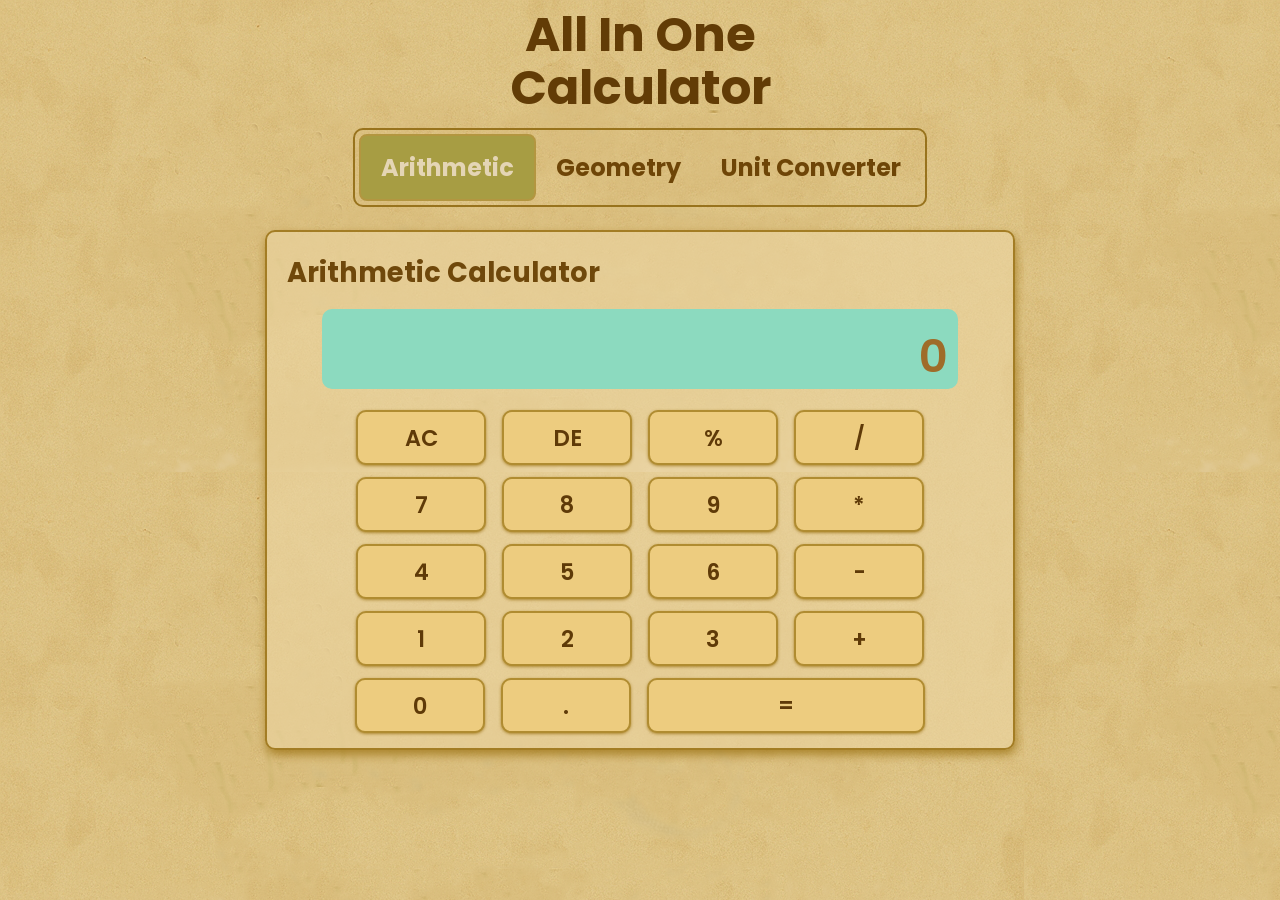
<file: index.html>
<!DOCTYPE html>
<html lang="en">
  <head>
    <meta charset="UTF-8" />
    <meta name="viewport" content="width=device-width, initial-scale=1.0" />
    <title>All In One Calculator</title>
    <link rel="icon" type="image/png" href="/images/favicon.png" />
    <link rel="stylesheet" href="style.css" />
  </head>
  <body>
    <header>
      <h1>
        All In One <br />
        Calculator
      </h1>
      <div class="nav">
        <a class="navLink active arithmeticLink">Arithmetic</a>
        <a class="navLink geometryLink">Geometry</a>
        <a class="navLink unitLink">Unit Converter</a>
      </div>
    </header>
    <div class="container">
      <!-- Arithmetic Calculator -->
      <div class="arithmeticCal">
        <h3>Arithmetic Calculator</h3>
        <form>
          <div class="display">
            <input type="text" name="display" placeholder="0" disabled />
          </div>
          <div>
            <input type="button" value="AC" onclick="display.value = '' " />
            <input
              type="button"
              value="DE"
              onclick="display.value = display.value.toString().slice(0,-1) "
            />
            <input type="button" value="%" onclick="display.value += '%' " />
            <input type="button" value="/" onclick="display.value += '/' " />
          </div>
          <div>
            <input type="button" value="7" onclick="display.value += '7' " />
            <input type="button" value="8" onclick="display.value += '8' " />
            <input type="button" value="9" onclick="display.value += '9' " />
            <input type="button" value="*" onclick="display.value += '*' " />
          </div>
          <div>
            <input type="button" value="4" onclick="display.value += '4' " />
            <input type="button" value="5" onclick="display.value += '5' " />
            <input type="button" value="6" onclick="display.value += '6' " />
            <input type="button" value="-" onclick="display.value += '-' " />
          </div>
          <div>
            <input type="button" value="1" onclick="display.value += '1' " />
            <input type="button" value="2" onclick="display.value += '2' " />
            <input type="button" value="3" onclick="display.value += '3' " />
            <input type="button" value="+" onclick="display.value += '+' " />
          </div>
          <div>
            <input type="button" value="0" onclick="display.value += '0' " />
            <input type="button" value="." onclick="display.value += '.' " />
            <input
              type="button"
              value="="
              class="equal"
              onclick="display.value = eval(display.value)"
            />
          </div>
        </form>
      </div>

      <!-- Geometry Calculator -->
      <div class="geometryCal">
        <h3>Geometry Calculator</h3>
        <div class="geometry">
          <div class="left">
            <div class="d2">
              <span class="d">2D</span>
              <a class="geoLink active2 circleLink"
                ><img
                  class="img1"
                  src="images/circle.png"
                  style="width: 60px"
                  alt=""
                />
                <span style="margin-top: -3px">Circle</span>
              </a>
              <a class="geoLink squareLink"
                ><img
                  class="img2"
                  src="images/square.png"
                  style="width: 60px"
                  alt=""
                />
                <span style="margin-top: -3px">Square</span></a
              >
              <a class="geoLink rectangleLink"
                ><img
                  class="img3"
                  src="images/rectagle.png"
                  style="width: 70px; height: 55px"
                  alt=""
                />
                <span style="margin-top: -3px">Rectangle</span></a
              >
            </div>
            <div class="d3">
              <span class="d">3D</span>
              <a class="geoLink cubeLink"
                ><img
                  class="img4"
                  src="images/cube.png"
                  style="width: 60px"
                  alt=""
                />
                <span style="margin-top: -2px">Cube</span></a
              >
              <a class="geoLink sphereLink"
                ><img
                  class="img5"
                  src="images/sphere.png"
                  style="width: 60px"
                  alt=""
                />
                <span style="margin-top: -3px">Sphere</span></a
              >
              <a class="geoLink cylinderLink"
                ><img
                  class="img6"
                  src="images/cylinder.png"
                  style="width: 60px; height: 60px"
                  alt=""
                />
                <span style="margin-top: -3px">Cylinder</span></a
              >
            </div>
          </div>

          <!-- ================== Circle Calculator ================== -->
          <div class="right circleCalculator" id="circleCalculator">
            <h4>Circle Calculator</h4>
            <p>Measurement Type</p>
            <select id="calculationType">
              <option value="A">Area</option>
              <option value="P">Perimeter</option>
            </select>
            <div class="fd">
              <div class="formula">
                <span>Formula:</span>
                <p id="formulaDisplay">A = 2&pi;r&sup2;</p>
              </div>
            </div>
            <div class="circle">
              <div class="circleValues">
                <div class="radius">
                  <p>Radius (r)</p>
                  <div
                    style="
                      display: flex;
                      justify-content: center;
                      align-items: center;
                      margin-bottom: 1px;
                    "
                  >
                    <input type="number" id="circleRadius" placeholder="0" />
                    <select id="unitSelect">
                      <option value="mm">mm</option>
                      <option value="cm">cm</option>
                      <option value="m">m</option>
                    </select>
                  </div>
                </div>
                <div class="pi">
                  <p>Pi (&pi;)</p>
                  <input id="circlePi" placeholder="3.14159" disabled />
                </div>
              </div>
              <button
                class="cal"
                id="calculateCircle"
                onclick="circleCalculate()"
              >
                Calculate
              </button>
              <div id="circleResult">
                <span>Result</span>
                <p class="outputCircle"></p>
              </div>
            </div>
          </div>

          <!-- ================== Square Calculator ================== -->
          <div class="right squareCalculator">
            <h4>Square Calculator</h4>
            <p>Measurement Type</p>
            <select id="calculationTypeSquare">
              <option value="A">Area</option>
              <option value="P">Perimeter</option>
            </select>
            <div class="fd">
              <div class="formula">
                <span>Formula:</span>
                <p id="formulaDisplaySquare">A = a&sup2;</p>
              </div>
            </div>
            <div class="square">
              <div class="squareValues">
                <div class="side">
                  <p>Side (a)</p>
                  <div
                    style="
                      display: flex;
                      justify-content: center;
                      align-items: center;
                      margin-bottom: 1px;
                      margin-right: 10px;
                    "
                  >
                    <input type="number" id="squareSide" placeholder="0" />
                    <select id="unitSelectSquare">
                      <option value="mm">mm</option>
                      <option value="cm">cm</option>
                      <option value="m">m</option>
                      <option value="inch">inch</option>
                      <option value="foot">foot</option>
                    </select>
                  </div>
                </div>
              </div>
              <button
                class="cal"
                id="calculateSquare"
                onclick="calculateSquare()"
              >
                Calculate
              </button>
              <div id="circleResult">
                <span>Result</span>
                <p class="outputSquare"></p>
              </div>
            </div>
          </div>

          <!-- ================== Rectangle Calculator ================== -->
          <div class="right rectangleCalculator">
            <h4>Rectangle Calculator</h4>
            <p>Measurement Type</p>
            <select id="calculationTypeRect">
              <option value="A">Area</option>
              <option value="P">Perimeter</option>
            </select>
            <div class="fd">
              <div class="formula">
                <span>Formula:</span>
                <p id="formulaDisplayRect">A = l x b</p>
              </div>
            </div>
            <div class="rectangle">
              <div class="rectangleValues">
                <div class="length">
                  <p>Length (l)</p>
                  <input type="number" id="rectangleLength" placeholder="0" />
                </div>
                <div class="breadth">
                  <p>Breadth (b)</p>
                  <input type="number" id="rectangleBreadth" placeholder="0" />
                </div>
              </div>
              <button
                class="cal"
                id="calculateRectangle"
                onclick="calculateRectangle()"
              >
                Calculate
              </button>
              <div id="circleResult">
                <span>Result</span>
                <p class="outputRectangle"></p>
              </div>
            </div>
          </div>

          <!-- ================== Cube Calculator ================== -->
          <div class="right cubeCalculator">
            <h4>Cube Calculator</h4>
            <p>Measurement Type</p>
            <select id="calculationTypeCube">
              <option value="LSA">Lateral Surface Area (LSA)</option>
              <option value="TSA">Total Surface Area (TSA)</option>
              <option value="V">Volume (V)</option>
            </select>
            <div class="fd">
              <div class="formula">
                <span>Formula:</span>
                <p id="formulaDisplayCube">LSA = 4 x a&sup2;</p>
              </div>
            </div>
            <div class="cube">
              <div class="cubeValues">
                <div class="side">
                  <p>Side (a)</p>
                  <div
                    style="
                      display: flex;
                      justify-content: center;
                      align-items: center;
                      margin-bottom: 1px;
                      margin-right: 10px;
                    "
                  >
                    <input type="number" id="cubeSide" placeholder="0" />
                    <select id="unitSelectCube">
                      <option value="mm">mm</option>
                      <option value="cm">cm</option>
                      <option value="m">m</option>
                      <option value="inch">inch</option>
                      <option value="foot">foot</option>
                    </select>
                  </div>
                </div>
              </div>
              <button class="cal" id="calculateCube" onclick="calculateCube()">
                Calculate
              </button>
              <div id="circleResult">
                <span>Result</span>
                <p class="outputCube"></p>
              </div>
            </div>
          </div>

          <!-- ================== Sphere Calculator ================== -->
          <div class="right sphereCalculator">
            <h4>Sphere Calculator</h4>
            <p>Measurement Type</p>
            <select id="calculationTypeSphere">
              <option value="SA">Surface Area (SA)</option>
              <option value="V">Volume (V)</option>
            </select>
            <div class="fd">
              <div class="formula">
                <span>Formula:</span>
                <p id="formulaDisplaySphere">SA = 4 x &pi; x r&sup2;</p>
              </div>
            </div>
            <div class="sphere">
              <div class="sphereValues">
                <div class="radius">
                  <p>Radius (r)</p>
                  <div
                    style="
                      display: flex;
                      justify-content: center;
                      align-items: center;
                      margin-bottom: 1px;
                    "
                  >
                    <input type="number" id="sphereRadius" placeholder="0" />
                    <select id="unitSelectSphere">
                      <option value="mm">mm</option>
                      <option value="cm">cm</option>
                      <option value="m">m</option>
                    </select>
                  </div>
                </div>
                <div class="pi">
                  <p>Pi (&pi;)</p>
                  <input id="spherePi" placeholder="3.14159" disabled />
                </div>
              </div>
              <button
                class="cal"
                id="calculateSphere"
                onclick="calculateSphere()"
              >
                Calculate
              </button>
              <div id="circleResult">
                <span>Result</span>
                <p class="outputSphere"></p>
              </div>
            </div>
          </div>

          <!-- ================== Cylinder Calculator ================== -->
          <div class="right cylinderCalculator">
            <h4>Cylinder Calculator</h4>
            <p>Measurement Type</p>
            <select id="calculationTypeCyl">
              <option value="LSA">Lateral Surface Area (LSA)</option>
              <option value="TSA">Total Surface Area (TSA)</option>
              <option value="V">Volume (V)</option>
            </select>
            <div class="fd">
              <div class="formula">
                <span>Formula:</span>
                <p id="formulaDisplayCyl">TSA = 2&pi;rh + 2&pi;r&sup2;</p>
              </div>
            </div>

            <div class="cylinder">
              <div class="cylinderValues">
                <div class="radius">
                  <p>Radius (r)</p>
                  <input type="number" id="cylinderRadius" placeholder="0" />
                </div>
                <div class="height">
                  <p>Height (h)</p>
                  <input type="number" id="cylinderHeight" placeholder="0" />
                </div>
              </div>
              <button
                class="cal"
                id="calculateCylinder"
                onclick="calculateCylinder()"
              >
                Calculate
              </button>
              <div id="circleResult">
                <span>Result</span>
                <p class="outputCylinder"></p>
              </div>
            </div>
          </div>
        </div>
      </div>

      <div class="unitConverter">
        <h3>Unit Converter</h3>
        <div class="unitConverterCal">
          <div class="left">
            <div class="l1">
              <a class="unitLink active1 lengthLink"
                ><img
                  class="img7"
                  src="images/length.png"
                  style="width: 90px"
                  alt=""
                /><span>Length</span></a
              >
              <a class="unitLink weightLink"
                ><img
                  class="img8"
                  src="images/weight.png"
                  style="width: 90px"
                  alt=""
                /><span>Weight</span></a
              >
              <a class="unitLink timeLink"
                ><img
                  class="img9"
                  src="images/time.png"
                  style="width: 60px"
                  alt=""
                /><span>Time</span></a
              >
            </div>

            <div class="l2">
              <a class="unitLink temperatureLink"
                ><img
                  class="img10"
                  src="images/temp.png"
                  style="width: 60px"
                  alt=""
                /><span>Temperature</span></a
              >
              <a class="unitLink volumeLink"
                ><img
                  class="img11"
                  src="images/volume.png"
                  style="width: 60px"
                  alt=""
                /><span>Volume</span></a
              >
              <a class="unitLink currencyLink"
                ><img
                  class="img12"
                  src="images/currency.png"
                  style="width: 40px"
                  alt=""
                /><span>Currency</span></a
              >
            </div>
          </div>

          <div class="right length" id="Length">
            <h4>Length Converter</h4>
            <p>Value to Convert</p>
            <input type="number" id="inputValue" placeholder="0" />
            <div class="units">
              <div class="fromTo">
                <p>From</p>
                <select id="from">
                  <option value="m">Meter</option>
                  <option value="km">Kilometer</option>
                  <option value="cm">Centimeter</option>
                  <option value="mm">Millimeter</option>
                </select>
                <p>To</p>
                <select id="to">
                  <option value="km">Kilometer</option>
                  <option value="cm">Centimeter</option>
                  <option value="mm">Millimeter</option>
                  <option value="m">Meter</option>
                </select>
              </div>
              <button id="convert" onclick="convertLength()">Convert</button>
            </div>

            <div id="result">
              <span>Result</span>
              <p class="outputValue outputLength"></p>
            </div>
          </div>

          <div class="right weight">
            <h4>Weight Converter</h4>
            <p>Value to Convert</p>
            <input type="number" id="inputWeight" placeholder="0" />
            <div class="units">
              <div class="fromTo">
                <p>From</p>
                <select id="fromWeight">
                  <option value="g">Gram</option>
                  <option value="kg">Kilogram</option>
                  <option value="mg">Milligram</option>
                </select>
                <p>To</p>
                <select id="toWeight">
                  <option value="kg">Kilogram</option>
                  <option value="mg">Milligram</option>
                  <option value="g">Gram</option>
                </select>
              </div>
              <button id="convert" onclick="convertWeight()">Convert</button>
            </div>

            <div id="result">
              <span>Result</span>
              <p class="outputValue outputWeight"></p>
            </div>
          </div>

          <div class="right time">
            <h4>Time Converter</h4>
            <p>Value to Convert</p>
            <input type="number" id="inputTime" placeholder="0" />
            <div class="units">
              <div class="fromTo">
                <p>From</p>
                <select id="fromTime">
                  <option value="sec">Second</option>
                  <option value="min">Minute</option>
                  <option value="hr">Hour</option>
                </select>
                <p>To</p>
                <select id="toTime">
                  <option value="min">Minute</option>
                  <option value="hr">Hour</option>
                  <option value="sec">Second</option>
                </select>
              </div>
              <button id="convert" onclick="convertTime()">Convert</button>
            </div>

            <div id="result">
              <span>Result</span>
              <p class="outputValue outputTime"></p>
            </div>
          </div>

          <div class="right temperature">
            <h4>Temperature Converter</h4>
            <p>Value to Convert</p>
            <input type="number" id="inputTemp" placeholder="0" />
            <div class="units">
              <div class="fromTo">
                <p>From</p>
                <select id="fromTemp">
                  <option value="C">Celsius</option>
                  <option value="F">Fahrenheit</option>
                  <option value="K">Kelvin</option>
                </select>
                <p>To</p>
                <select id="toTemp">
                  <option value="F">Fahrenheit</option>
                  <option value="K">Kelvin</option>
                  <option value="C">Celsius</option>
                </select>
              </div>
              <button id="convert" onclick="convertTemperature()">
                Convert
              </button>
            </div>

            <div id="result">
              <span>Result</span>
              <p class="outputValue outputTemperature"></p>
            </div>
          </div>

          <div class="right volume">
            <h4>Volume Converter</h4>
            <p>Value to Convert</p>
            <input type="number" id="inputVolume" placeholder="0" />
            <div class="units">
              <div class="fromTo">
                <p>From</p>
                <select id="fromVolume">
                  <option value="liter">Liter</option>
                  <option value="milliliter">Milliliter</option>
                </select>
                <p>To</p>
                <select id="toVolume">
                  <option value="milliliter">Milliliter</option>
                  <option value="liter">Liter</option>
                </select>
              </div>
              <button id="convert" onclick="convertVolume()">Convert</button>
            </div>

            <div id="result">
              <span>Result</span>
              <p class="outputValue outputVolume"></p>
            </div>
          </div>

          <div class="right currency">
            <h4>Currency Converter</h4>
            <p>Value to Convert</p>
            <input type="number" id="inputCurrency" placeholder="0" />
            <div class="units">
              <div class="fromTo">
                <p>From</p>
                <select id="fromCu">
                  <option value="usd">USD</option>
                  <option value="eur">EUR</option>
                  <option value="gbp">GBP</option>
                  <option value="inr">INR</option>
                </select>
                <p>To</p>
                <select id="toCu">
                  <option value="eur">EUR</option>
                  <option value="gbp">GBP</option>
                  <option value="inr">INR</option>
                  <option value="usd">USD</option>
                </select>
              </div>
              <button id="convert" onclick="convertCurrency()">Convert</button>
            </div>

            <div id="result">
              <span>Result</span>
              <p class="outputValue outputCurrency"></p>
            </div>
          </div>
        </div>
      </div>
    </div>

    <script src="main.js"></script>
  </body>
</html>
</file>
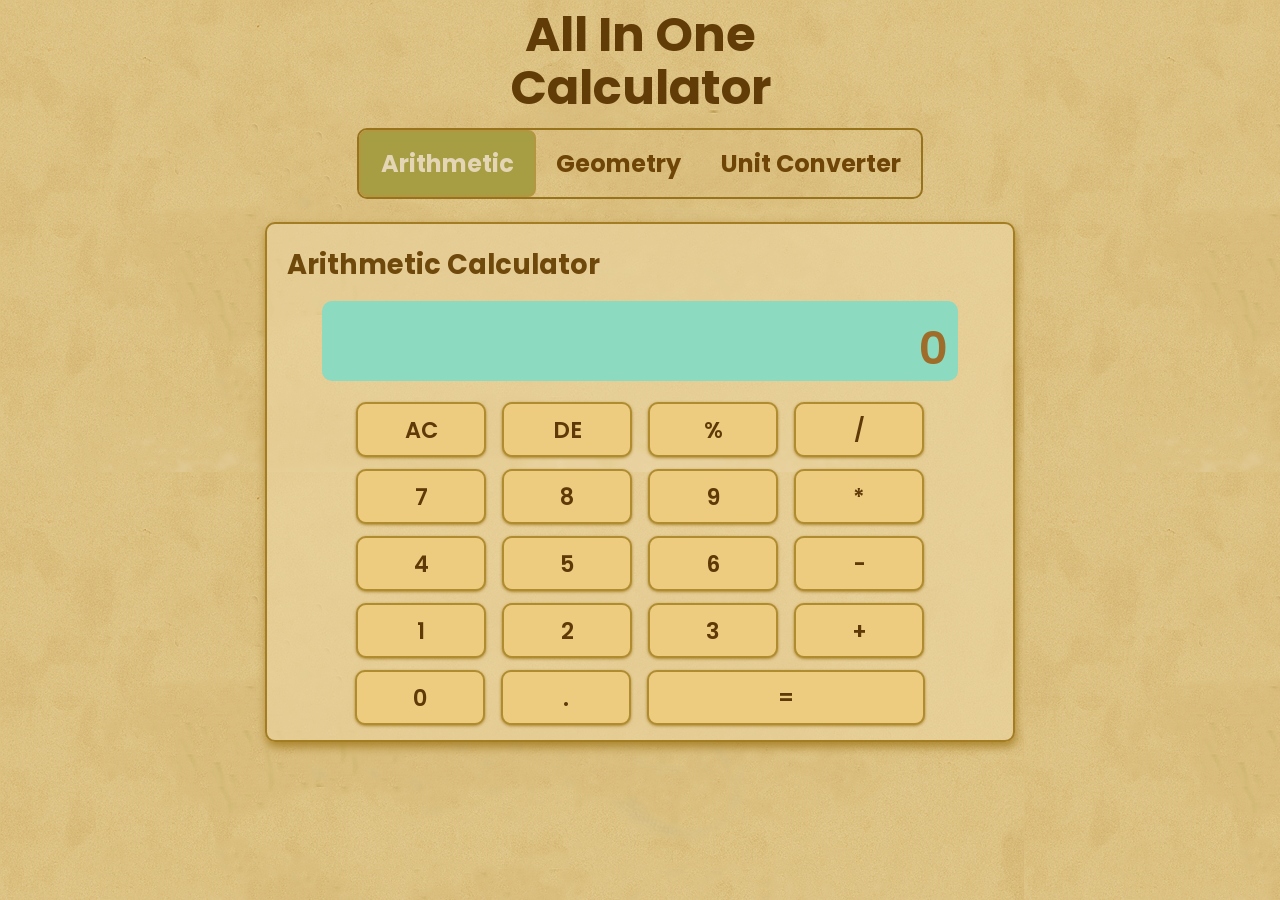
<file: html/index.html>
<!DOCTYPE html>
<html lang="en">
  <head>
    <meta charset="UTF-8" />
    <meta name="viewport" content="width=device-width, initial-scale=1.0" />
    <title>All In One Calculator</title>
    <link rel="stylesheet" href="../css/style.css" />
  </head>
  <body>
    <header>
      <h1>
        All In One <br />
        Calculator
      </h1>
      <div class="nav">
        <a class="navLink active arithmeticLink">Arithmetic</a>
        <a class="navLink geometryLink">Geometry</a>
        <a class="navLink unitLink">Unit Converter</a>
      </div>
    </header>
    <div class="container">
      <!-- Arithmetic Calculator -->
      <div class="arithmeticCal">
        <h3>Arithmetic Calculator</h3>
        <form>
          <div class="display">
            <input type="text" name="display" placeholder="0" disabled />
          </div>
          <div>
            <input type="button" value="AC" onclick="display.value = '' " />
            <input
              type="button"
              value="DE"
              onclick="display.value = display.value.toString().slice(0,-1) "
            />
            <input type="button" value="%" onclick="display.value += '%' " />
            <input type="button" value="/" onclick="display.value += '/' " />
          </div>
          <div>
            <input type="button" value="7" onclick="display.value += '7' " />
            <input type="button" value="8" onclick="display.value += '8' " />
            <input type="button" value="9" onclick="display.value += '9' " />
            <input type="button" value="*" onclick="display.value += '*' " />
          </div>
          <div>
            <input type="button" value="4" onclick="display.value += '4' " />
            <input type="button" value="5" onclick="display.value += '5' " />
            <input type="button" value="6" onclick="display.value += '6' " />
            <input type="button" value="-" onclick="display.value += '-' " />
          </div>
          <div>
            <input type="button" value="1" onclick="display.value += '1' " />
            <input type="button" value="2" onclick="display.value += '2' " />
            <input type="button" value="3" onclick="display.value += '3' " />
            <input type="button" value="+" onclick="display.value += '+' " />
          </div>
          <div>
            <input type="button" value="0" onclick="display.value += '0' " />
            <input type="button" value="." onclick="display.value += '.' " />
            <input
              type="button"
              value="="
              class="equal"
              onclick="display.value = eval(display.value)"
            />
          </div>
        </form>
      </div>

      <!-- Geometry Calculator -->
      <div class="geometryCal">
        <h3>Geometry Calculator</h3>
        <div class="geometry">
          <div class="left">
            <div class="d2">
              <span class="d">2D</span>
              <a class="geoLink active2 circleLink"
                ><img
                  class="img1"
                  src="../assets/images/circle.png"
                  style="width: 60px"
                  alt=""
                />
                <span style="margin-top: -3px">Circle</span>
              </a>
              <a class="geoLink squareLink"
                ><img
                  class="img2"
                  src="../assets/images/square.png"
                  style="width: 60px"
                  alt=""
                />
                <span style="margin-top: -3px">Square</span></a
              >
              <a class="geoLink rectangleLink"
                ><img
                  class="img3"
                  src="../assets/images/rectagle.png"
                  style="width: 70px; height: 55px"
                  alt=""
                />
                <span style="margin-top: -3px">Rectangle</span></a
              >
            </div>
            <div class="d3">
              <span class="d">3D</span>
              <a class="geoLink cubeLink"
                ><img
                  class="img4"
                  src="../assets/images/cube.png"
                  style="width: 60px"
                  alt=""
                />
                <span style="margin-top: -2px">Cube</span></a
              >
              <a class="geoLink sphereLink"
                ><img
                  class="img5"
                  src="../assets/images/sphere.png"
                  style="width: 60px"
                  alt=""
                />
                <span style="margin-top: -3px">Sphere</span></a
              >
              <a class="geoLink cylinderLink"
                ><img
                  class="img6"
                  src="../assets/images/cylinder.png"
                  style="width: 60px; height: 60px"
                  alt=""
                />
                <span style="margin-top: -3px">Cylinder</span></a
              >
            </div>
          </div>

          <!-- ================== Circle Calculator ================== -->
          <div class="right circleCalculator" id="circleCalculator">
            <h4>Circle Calculator</h4>
            <p>Measurement Type</p>
            <select id="calculationType">
              <option value="A">Area</option>
              <option value="P">Perimeter</option>
            </select>
            <div class="fd">
              <div class="formula">
                <span>Formula:</span>
                <p id="formulaDisplay">A = 2&pi;r&sup2;</p>
              </div>
            </div>
            <div class="circle">
              <div class="circleValues">
                <div class="radius">
                  <p>Radius (r)</p>
                  <div
                    style="
                      display: flex;
                      justify-content: center;
                      align-items: center;
                      margin-bottom: 1px;
                    "
                  >
                    <input type="number" id="circleRadius" placeholder="0" />
                    <select id="unitSelect">
                      <option value="mm">mm</option>
                      <option value="cm">cm</option>
                      <option value="m">m</option>
                    </select>
                  </div>
                </div>
                <div class="pi">
                  <p>Pi (&pi;)</p>
                  <input id="circlePi" placeholder="3.14159" disabled />
                </div>
              </div>
              <button
                class="cal"
                id="calculateCircle"
                onclick="circleCalculate()"
              >
                Calculate
              </button>
              <div id="circleResult">
                <span>Result</span>
                <p class="outputCircle"></p>
              </div>
            </div>
          </div>

          <!-- ================== Square Calculator ================== -->
          <div class="right squareCalculator">
            <h4>Square Calculator</h4>
            <p>Measurement Type</p>
            <select id="calculationTypeSquare">
              <option value="A">Area</option>
              <option value="P">Perimeter</option>
            </select>
            <div class="fd">
              <div class="formula">
                <span>Formula:</span>
                <p id="formulaDisplaySquare">A = a&sup2;</p>
              </div>
            </div>
            <div class="square">
              <div class="squareValues">
                <div class="side">
                  <p>Side (a)</p>
                  <div
                    style="
                      display: flex;
                      justify-content: center;
                      align-items: center;
                      margin-bottom: 1px;
                      margin-right: 10px;
                    "
                  >
                    <input type="number" id="squareSide" placeholder="0" />
                    <select id="unitSelectSquare">
                      <option value="mm">mm</option>
                      <option value="cm">cm</option>
                      <option value="m">m</option>
                      <option value="inch">inch</option>
                      <option value="foot">foot</option>
                    </select>
                  </div>
                </div>
              </div>
              <button
                class="cal"
                id="calculateSquare"
                onclick="calculateSquare()"
              >
                Calculate
              </button>
              <div id="circleResult">
                <span>Result</span>
                <p class="outputSquare"></p>
              </div>
            </div>
          </div>

          <!-- ================== Rectangle Calculator ================== -->
          <div class="right rectangleCalculator">
            <h4>Rectangle Calculator</h4>
            <p>Measurement Type</p>
            <select id="calculationTypeRect">
              <option value="A">Area</option>
              <option value="P">Perimeter</option>
            </select>
            <div class="fd">
              <div class="formula">
                <span>Formula:</span>
                <p id="formulaDisplayRect">A = l x b</p>
              </div>
            </div>
            <div class="rectangle">
              <div class="rectangleValues">
                <div class="length">
                  <p>Length (l)</p>
                  <input type="number" id="rectangleLength" placeholder="0" />
                </div>
                <div class="breadth">
                  <p>Breadth (b)</p>
                  <input type="number" id="rectangleBreadth" placeholder="0" />
                </div>
              </div>
              <button
                class="cal"
                id="calculateRectangle"
                onclick="calculateRectangle()"
              >
                Calculate
              </button>
              <div id="circleResult">
                <span>Result</span>
                <p class="outputRectangle"></p>
              </div>
            </div>
          </div>

          <!-- ================== Cube Calculator ================== -->
          <div class="right cubeCalculator">
            <h4>Cube Calculator</h4>
            <p>Measurement Type</p>
            <select id="calculationTypeCube">
              <option value="LSA">Lateral Surface Area (LSA)</option>
              <option value="TSA">Total Surface Area (TSA)</option>
              <option value="V">Volume (V)</option>
            </select>
            <div class="fd">
              <div class="formula">
                <span>Formula:</span>
                <p id="formulaDisplayCube">LSA = 4 x a&sup2;</p>
              </div>
            </div>
            <div class="cube">
              <div class="cubeValues">
                <div class="side">
                  <p>Side (a)</p>
                  <div
                    style="
                      display: flex;
                      justify-content: center;
                      align-items: center;
                      margin-bottom: 1px;
                      margin-right: 10px;
                    "
                  >
                    <input type="number" id="cubeSide" placeholder="0" />
                    <select id="unitSelectCube">
                      <option value="mm">mm</option>
                      <option value="cm">cm</option>
                      <option value="m">m</option>
                      <option value="inch">inch</option>
                      <option value="foot">foot</option>
                    </select>
                  </div>
                </div>
              </div>
              <button class="cal" id="calculateCube" onclick="calculateCube()">
                Calculate
              </button>
              <div id="circleResult">
                <span>Result</span>
                <p class="outputCube"></p>
              </div>
            </div>
          </div>

          <!-- ================== Sphere Calculator ================== -->
          <div class="right sphereCalculator">
            <h4>Sphere Calculator</h4>
            <p>Measurement Type</p>
            <select id="calculationTypeSphere">
              <option value="SA">Surface Area (SA)</option>
              <option value="V">Volume (V)</option>
            </select>
            <div class="fd">
              <div class="formula">
                <span>Formula:</span>
                <p id="formulaDisplaySphere">SA = 4 x &pi; x r&sup2;</p>
              </div>
            </div>
            <div class="sphere">
              <div class="sphereValues">
                <div class="radius">
                  <p>Radius (r)</p>
                  <div
                    style="
                      display: flex;
                      justify-content: center;
                      align-items: center;
                      margin-bottom: 1px;
                    "
                  >
                    <input type="number" id="sphereRadius" placeholder="0" />
                    <select id="unitSelectSphere">
                      <option value="mm">mm</option>
                      <option value="cm">cm</option>
                      <option value="m">m</option>
                    </select>
                  </div>
                </div>
                <div class="pi">
                  <p>Pi (&pi;)</p>
                  <input id="spherePi" placeholder="3.14159" disabled />
                </div>
              </div>
              <button
                class="cal"
                id="calculateSphere"
                onclick="calculateSphere()"
              >
                Calculate
              </button>
              <div id="circleResult">
                <span>Result</span>
                <p class="outputSphere"></p>
              </div>
            </div>
          </div>

          <!-- ================== Cylinder Calculator ================== -->
          <div class="right cylinderCalculator">
            <h4>Cylinder Calculator</h4>
            <p>Measurement Type</p>
            <select id="calculationTypeCyl">
              <option value="LSA">Lateral Surface Area (LSA)</option>
              <option value="TSA">Total Surface Area (TSA)</option>
              <option value="V">Volume (V)</option>
            </select>
            <div class="fd">
              <div class="formula">
                <span>Formula:</span>
                <p id="formulaDisplayCyl">TSA = 2&pi;rh + 2&pi;r&sup2;</p>
              </div>
            </div>

            <div class="cylinder">
              <div class="cylinderValues">
                <div class="radius">
                  <p>Radius (r)</p>
                  <input type="number" id="cylinderRadius" placeholder="0" />
                </div>
                <div class="height">
                  <p>Height (h)</p>
                  <input type="number" id="cylinderHeight" placeholder="0" />
                </div>
              </div>
              <button
                class="cal"
                id="calculateCylinder"
                onclick="calculateCylinder()"
              >
                Calculate
              </button>
              <div id="circleResult">
                <span>Result</span>
                <p class="outputCylinder"></p>
              </div>
            </div>
          </div>
        </div>
      </div>

      <div class="unitConverter">
        <h3>Unit Converter</h3>
        <div class="unitConverterCal">
          <div class="left">
            <div class="l1">
              <a class="unitLink active1 lengthLink"
                ><img
                  class="img7"
                  src="../assets/images/length.png"
                  style="width: 90px"
                  alt=""
                /><span>Length</span></a
              >
              <a class="unitLink weightLink"
                ><img
                  class="img8"
                  src="../assets/images/weight.png"
                  style="width: 90px"
                  alt=""
                /><span>Weight</span></a
              >
              <a class="unitLink timeLink"
                ><img
                  class="img9"
                  src="../assets/images/time.png"
                  style="width: 60px"
                  alt=""
                /><span>Time</span></a
              >
            </div>

            <div class="l2">
              <a class="unitLink temperatureLink"
                ><img
                  class="img10"
                  src="../assets/images/temp.png"
                  style="width: 60px"
                  alt=""
                /><span>Temperature</span></a
              >
              <a class="unitLink volumeLink"
                ><img
                  class="img11"
                  src="../assets/images/volume.png"
                  style="width: 60px"
                  alt=""
                /><span>Volume</span></a
              >
              <a class="unitLink currencyLink"
                ><img
                  class="img12"
                  src="../assets/images/currency.png"
                  style="width: 40px"
                  alt=""
                /><span>Currency</span></a
              >
            </div>
          </div>

          <div class="right length" id="Length">
            <h4>Length Converter</h4>
            <p>Value to Convert</p>
            <input type="number" id="inputValue" placeholder="0" />
            <div class="units">
              <div class="fromTo">
                <p>From</p>
                <select id="from">
                  <option value="m">Meter</option>
                  <option value="km">Kilometer</option>
                  <option value="cm">Centimeter</option>
                  <option value="mm">Millimeter</option>
                </select>
                <p>To</p>
                <select id="to">
                  <option value="km">Kilometer</option>
                  <option value="cm">Centimeter</option>
                  <option value="mm">Millimeter</option>
                  <option value="m">Meter</option>
                </select>
              </div>
              <button id="convert" onclick="convertLength()">Convert</button>
            </div>

            <div id="result">
              <span>Result</span>
              <p class="outputValue outputLength"></p>
            </div>
          </div>

          <div class="right weight">
            <h4>Weight Converter</h4>
            <p>Value to Convert</p>
            <input type="number" id="inputWeight" placeholder="0" />
            <div class="units">
              <div class="fromTo">
                <p>From</p>
                <select id="fromWeight">
                  <option value="g">Gram</option>
                  <option value="kg">Kilogram</option>
                  <option value="mg">Milligram</option>
                </select>
                <p>To</p>
                <select id="toWeight">
                  <option value="kg">Kilogram</option>
                  <option value="mg">Milligram</option>
                  <option value="g">Gram</option>
                </select>
              </div>
              <button id="convert" onclick="convertWeight()">Convert</button>
            </div>

            <div id="result">
              <span>Result</span>
              <p class="outputValue outputWeight"></p>
            </div>
          </div>

          <div class="right time">
            <h4>Time Converter</h4>
            <p>Value to Convert</p>
            <input type="number" id="inputTime" placeholder="0" />
            <div class="units">
              <div class="fromTo">
                <p>From</p>
                <select id="fromTime">
                  <option value="sec">Second</option>
                  <option value="min">Minute</option>
                  <option value="hr">Hour</option>
                </select>
                <p>To</p>
                <select id="toTime">
                  <option value="min">Minute</option>
                  <option value="hr">Hour</option>
                  <option value="sec">Second</option>
                </select>
              </div>
              <button id="convert" onclick="convertTime()">Convert</button>
            </div>

            <div id="result">
              <span>Result</span>
              <p class="outputValue outputTime"></p>
            </div>
          </div>

          <div class="right temperature">
            <h4>Temperature Converter</h4>
            <p>Value to Convert</p>
            <input type="number" id="inputTemp" placeholder="0" />
            <div class="units">
              <div class="fromTo">
                <p>From</p>
                <select id="fromTemp">
                  <option value="C">Celsius</option>
                  <option value="F">Fahrenheit</option>
                  <option value="K">Kelvin</option>
                </select>
                <p>To</p>
                <select id="toTemp">
                  <option value="F">Fahrenheit</option>
                  <option value="K">Kelvin</option>
                  <option value="C">Celsius</option>
                </select>
              </div>
              <button id="convert" onclick="convertTemperature()">
                Convert
              </button>
            </div>

            <div id="result">
              <span>Result</span>
              <p class="outputValue outputTemperature"></p>
            </div>
          </div>

          <div class="right volume">
            <h4>Volume Converter</h4>
            <p>Value to Convert</p>
            <input type="number" id="inputVolume" placeholder="0" />
            <div class="units">
              <div class="fromTo">
                <p>From</p>
                <select id="fromVolume">
                  <option value="liter">Liter</option>
                  <option value="milliliter">Milliliter</option>
                </select>
                <p>To</p>
                <select id="toVolume">
                  <option value="milliliter">Milliliter</option>
                  <option value="liter">Liter</option>
                </select>
              </div>
              <button id="convert" onclick="convertVolume()">Convert</button>
            </div>

            <div id="result">
              <span>Result</span>
              <p class="outputValue outputVolume"></p>
            </div>
          </div>

          <div class="right currency">
            <h4>Currency Converter</h4>
            <p>Value to Convert</p>
            <input type="number" id="inputCurrency" placeholder="0" />
            <div class="units">
              <div class="fromTo">
                <p>From</p>
                <select id="fromCu">
                  <option value="usd">USD</option>
                  <option value="eur">EUR</option>
                  <option value="gbp">GBP</option>
                  <option value="inr">INR</option>
                </select>
                <p>To</p>
                <select id="toCu">
                  <option value="eur">EUR</option>
                  <option value="gbp">GBP</option>
                  <option value="inr">INR</option>
                  <option value="usd">USD</option>
                </select>
              </div>
              <button id="convert" onclick="convertCurrency()">Convert</button>
            </div>

            <div id="result">
              <span>Result</span>
              <p class="outputValue outputCurrency"></p>
            </div>
          </div>
        </div>
      </div>
    </div>

    <script src="../javascript/main.js"></script>
  </body>
</html>
</file>
<file: style.css>
@import url('https://fonts.googleapis.com/css2?family=Poppins:ital,wght@0,100;0,200;0,300;0,400;0,500;0,600;0,700;0,800;0,900;1,100;1,200;1,300;1,400;1,500;1,600;1,700;1,800;1,900&display=swap');
*{
    margin: 0;
    padding: 0;
    box-sizing: border-box;
    font-family: "Poppins", sans-serif;
}
body{
    width: 100vw;
    height: 100vh;
    background: url('/images/background.png');
}
header{
    display: flex;
    justify-content: center;
    align-items: center;
    flex-direction: column;
    padding: 23px 0;
}
.container{
    display: flex;
    justify-content: center;
    align-items: center;
    flex-direction: column;
}
h1{
    font-size: 3rem;
    color: #623c06;
    text-align: center;
    margin-top: -15px;
    line-height: 53px;
}
.nav{
    display: flex;
    justify-content: center;
    align-items: center;
    margin-top: 14px;
    border: 2.5px solid #98731d;
    border-radius: 10px;
    background-color: transparent;
    padding: 4px;
}

.nav a{
    font-size: 1.5rem;
    font-weight: 700;
    color: rgba(110, 69, 7);
    cursor: pointer;
    padding: 14px 20px;
    border-radius: 8px;
    
}

.nav a.active{
    background-color: #a79d43;
    color: #ecdcc4e3;
    border: 2px solid #b39640;
}
.nav a:hover{
    color: #3d3c3c;
}
.nav .active:hover{
    background-color: #a79d43;
    color: #ecdcc4;
}
.navLink{
    transition: 0.1s;
}
/* Arithmetic Calculator */

.arithmeticCal{
    width: 750px;
    height: 520px;
    padding: 20px;
    border-radius: 10px;
    background-color: #ecd6a29f;
    box-shadow: 1px 5px 10px #9b7110be;
    border: 2.8px solid #986f11d9;
    margin-bottom: 20px;
}

h3{
    font-size: 1.7rem;
    color: rgba(111, 72, 11);
    margin-bottom: 15px;  
}

.arithmeticCal form{
    display: flex;
    flex-direction: column;
    align-items: center;
    justify-content: center;
}

.arithmeticCal .display{
    background-color: rgb(140, 218, 191);
    border-radius: 10px;
    width: 90%;
    height: 80px;
    display: flex;
    justify-content: flex-end;
    margin-bottom: 15px;
}

.arithmeticCal .display input{
    flex: 1;
    border: none;
    outline: none;
    background-color: transparent;
    text-align: end;
    margin-right: 10px;
    font-size: 2.8rem;
    margin-top: 20px;
    box-shadow: none;
    color: rgba(107, 117, 49);
}

input{
    width: 130px;
    height: 55px;
    margin: 6px;
    border-radius: 10px;
    font-size: 1.4rem;
    color: #5f3a08;
    font-weight: 600;
    cursor: pointer;
    background-color: #edcc7f;
    border: 2.3px solid #b08c31;
    box-shadow: 0 1px 3px #9b7110be;
}
::placeholder {
  color: #9f6c29;
  opacity: 1;
}

::-ms-input-placeholder {
  color: #5f3a08;
}
input:hover{
    background-color: #f0d88c;
}

.equal{
    width: 278px;
}





/* Geometry Calculator */
.geometryCal{
    width: 750px;
    height: fit-content;
    padding: 20px;
    background-color: #ecd6a29f;
    box-shadow: 1px 5px 10px #9b7110be;
    border: 2.8px solid #986f11d9;
    border-radius: 10px;
    display: flex;
    justify-content: center;
    align-items: center;
    display: none;
}

.geometry{
    display: flex;
    align-items: center;
    justify-content: center;
    gap: 19px;
}

.geometry .left{
    color: #5e440e;
    border: 2px solid #9d7f2e;
}

.geometry .right{
    h4{
        color: rgba(111, 72, 11);
    }
    p{
        color: #8e6719;
    }
}

.d2 span{
    font-size: 1.2rem;
    font-weight: 600;
    display: flex;
    justify-content: center;
    align-items: center;
    text-align: center;
    margin-bottom: -8px;
    margin-top: 10px;
}

.d3 span{
    font-size: 1.2rem;
    font-weight: 600;
    display: flex;
    justify-content: center;
    align-items: center;
    text-align: center;
    margin-bottom: -8px;
    margin-top: 10px
}



#circleResult{
    width: 365px;
    margin-top: 10px;
    margin-left: 6px;
    border-radius: 5px;
    color: #8e6719;
    border: 2px solid #9d7f2ec3;
    padding: 5px 10px;
    height: 70px;
}
#circleResult span{
    font-size: 0.9rem;
}
#circleResult .outputValue{
    font-size: 1.8rem;
    font-weight: 600;
    margin-top: 0px;
    margin-left: 10px;
}

#calculationType, 
#calculationTypeSquare, 
#calculationTypeRect,
#calculationTypeCube, 
#calculationTypeSphere, 
#calculationTypeCyl{
    width: 350px;
    height: 40px;
    font-size: 1rem;
    padding: 5px 10px;
    border-radius: 5px;
    border: 2px solid #9d7f2ed1;
    margin-left: 10px;
    background-color: transparent;
    outline: none;
    color: #5c410d;
}

option{
    color: #5c410d;
}
.circleValues{
    display: flex;
    gap: 12spx;
    margin-top: 7px;
}
.radius #radius{
    width: 170px;
}

.pi #pi{
    width: 170px;
}

.cal{
    width: 365px;
    height: 50px;
    font-size: 1.3rem;
    font-weight: 600;
    cursor: pointer;
    border-radius: 5px;
    border: none;
    background-color: #a79d43;
    color: #ecdcc4e3;
    margin-left: 5px;
    margin-top: 2px;
}

.cal:hover{
    background-color: #a79d43;
    color: #ecdcc4e3;
}

.fd{
    display: flex;
    flex-direction: column;
    align-items: center;
    justify-content: center;
}
.formula{
    width: fit-content;
    margin-top: 10px;
    color: #5c410d;
    text-align: center;
    border-radius: 5px;
    border: 2px solid #9d7f2ed1;
    padding: 8px 12px;
    border-radius: 5px;
    
}
.formula span{
    font-weight: 600;
}
#formulaDisplay,
#formulaDisplaySquare,
#formulaDisplayRect,
#formulaDisplayCube,
#formulaDisplaySphere,
#formulaDisplayCyl{
    font-size: 1.6rem;
}


.circleCalculator{
    h4{
        margin-bottom: -5px;
    }
    display: none;
}

.squareCalculator{
    h4{
        margin-bottom: -5px;
    }
    display: none;
}

.rectangleCalculator{
    h4{
        margin-bottom: -5px;
    }
    .rectangleValues{
        display: flex;
        gap: 12px;
        margin-top: 7px;
    }
    display: none;
}

.cubeCalculator{
    h4{
        margin-bottom: -5px;
    }
    display: none;
}

.sphereCalculator{
    h4{
        margin-bottom: -5px;
    }
    .sphereValues{
        display: flex;
        margin-top: 7px;
    }
   display: none;
}

.cylinderCalculator{
    h4{
        margin-bottom: -5px;
    }
    .cylinderValues{
        display: flex;
        gap: 12px;
        margin-top: 7px;
    }
    #height{
        width: 170px;
    }
    display: none;
}






/* Unit Converter */
.unitConverter{
    width: 750px;
    height: 538px;
    padding: 20px;
    background-color: #ecd6a29f;
    box-shadow: 1px 5px 10px #9b7110be;
    border: 2.8px solid #986f11d9;
    border-radius: 10px;
    display: flex;
    justify-content: center;
    align-items: center;
    display: none;
    margin-bottom: 20px;
}


.unitConverterCal{
    display: flex;
    align-items: center;
    justify-content: center;
    gap: 20px;
}
.left{
    margin-left: 10px;
    height: 424px;
    color: #5e440e;
    border: 2px solid #9d7f2e;
    display: flex;
    flex-wrap: wrap;
    border-radius: 10px;
}

.left a{
    width: 115px;
    height: 100px;
    display: flex;
    justify-content: center;
    flex-direction: column;
    align-items: center;
    border: 2px solid #9d7f2e;
    margin: 24px 10px;
    border-radius: 17px;
    cursor: pointer;
    font-weight: 600;
    transition: all 0.2s ease;
}

.left a:hover{
    transform: translateY(-1px);
    box-shadow: 0 2px 10px 2px #00000040;
}
.l1 a{
    transition: 0.1s;
    margin: 30px 12px;
}
.l2 a{
    transition: 0.1s;
    margin: 30px 12px;
}
    

.right{
    flex: 1;
    border: 2px solid #9d7f2e;
    border-radius: 10px;
    padding: 10px;
}

h4{
    font-size: 1.2rem;
    color: #333;
    margin-bottom: 10px;  
}
.right p{
    font-size: 1.2rem;
    color: #8e6719;
    margin-top: 5px;
    margin-left: 5px;  
    font-weight: 600;
}
.right input{
    width: 95%;
    height: 40px;
    font-size: 1.2rem;
    padding: 5px 10px;
    margin-bottom: 7px;
    border-radius: 5px;
    background-color: transparent;
    border: 2px solid #9d7f2ec3;
    box-shadow: none;
    outline: none;
}
#unitSelect, #unitSelectSphere, #unitSelectCube, #unitSelectRect, #unitSelectCyl, #unitSelectSquare{
    width: 55px;
    height: 40px;
    font-size: 1rem;
    border-radius: 5px;
    border: 2px solid #9d7f2ec3;
    outline: none;
    color: #5c410d;
    background-color: transparent;
}

.right .units{
    display: flex;
    gap: 20px;
}

.fromTo{
    display: flex;
    flex-direction: column;
    gap: 10px;
}
.fromTo select{
    width: 250px;
    height: 40px;
    font-size: 1rem;
    padding: 5px 10px;
    border-radius: 5px;
    color: #5c410d;
    background-color: transparent;
    border: 2px solid #9d7f2ec3;
    margin-left: 5px;
    outline: none;
}
.units button{
    width: 100%;
    height: 128px;
    font-size: 1.3rem;
    font-weight: 600;
    cursor: pointer;
    border-radius: 5px;
    border: none;
    background-color: #a79d43;
    color: #ecdcc4e3;
    margin-top: 40px;
}
.units button:hover{
    background-color: #a79d43;
    color: #ecdcc4e3;
}
#result{
    width: 95%;
    margin-top: 23px;
    margin-bottom: 10px;
    margin-left: 6px;
    border-radius: 5px;
    color: #5c410d;
    border: 2px solid #9d7f2ec3;
    padding: 5px 10px;
    height: 83px;
}
#result span{
    font-size: 0.9rem;
}
.outputCircle, .outputSquare, .outputRect, .outputCube, .outputSphere, .outputCyl{
    font-size: 1.2rem !important;
    font-weight: 600;
    margin-top: 0px;
    margin-left: 10px;
    
}

.weight{
    display: none;
}

.time{
    display: none;
}

.temperature{
    display: none;
}

.volume{
    display: none;
}

.currency{
    display: none;
}
















@media (max-width: 767px) {
    header{
        padding: 4vw 0 5vw 0;
    }
    header h1{
        font-size: 2.2rem;
        line-height: 2rem;
        margin: 0 6vw
    }
    .arithmeticCal {
        width: 95vw;
        height: fit-content;
    }
    .arithmeticCal h3{
        text-align: center;
        font-size: 6vw;
    }
    form input{
        width: 18vw;
        margin: 5px 0.1vw;
    }
    form .equal{
        width: 38vw;
    }
    .nav{
        margin-top: 3.1vw;
        margin-bottom: 0.1vw;
        padding: 1vw;
    }
    .nav a{
        font-size: 3vw;
        padding: 2vw;
    }
    

    .geometryCal {
        width: 95vw;
        height: fit-content;
    }
    .geometry {
        flex-direction: column;
        margin-bottom: 20px;
    }
    .geometry .left{
        flex-direction: row;
        height: 16.5vw;
        width: 83vw;
        flex-wrap: nowrap;
        overflow-y: auto;
        scrollbar-width: none;
        margin-left: -10px;
    }
    .left .d2{
        display: flex;   
        span{
            font-size: 2.5vw;
        } 
    }
    .geometry .left .d3{
        display: flex;    
        span{
            font-size: 2.5vw;
        }
    }
    .geometry .left .d{
            display: none;
    }
    .geometry .left a{
        width: 16vw;
        height: 14vw;
        margin: 1.2vw;
        border-radius: 2vw;
    }
    .geometryCal h3{
        text-align: center;
        font-size: 6vw;
    }
   
    #unitSelect, #unitSelectSphere, #unitSelectCube, #unitSelectRect, #unitSelectCyl, #unitSelectSquare{
        height: 7vw;
        font-size: 3vw;
        width: 14vw;
        margin-top: 1.3vw;
    }
    .img1, .img2, .img4, .img5, .img6{
        width: 10vw !important;
        height: 10vw !important;
        margin-top: -0.9vw;
    }
    .img3{
        width: 12vw !important;
        height: 10vw !important;
        margin-top: -0.9vw;
    }
    .geometry .right{
        width: 84vw;
        h4{
            font-size: 5vw;
            text-align: center;
        }
        p{
            font-size: 3.5vw;
            font-weight: 600;
        }
        input{
            width: 96%;
            height: 7vw;
            font-size: 3vw;
        }
        .cal {
            width: 98%;
            height: 10vw;
            font-size: 5vw;
            margin-top: 2vw;
        }
    }
    #circleResult span {
        font-size: 3.5vw;
    }
    #calculationType, #calculationTypeSquare, #calculationTypeRect, #calculationTypeCube, #calculationTypeSphere, #calculationTypeCyl {
        width: 99%;
        margin: auto;
        font-size: 3.5vw;
        height: 8vw;
    }
    #formulaDisplay, #formulaDisplaySquare, #formulaDisplayRect, #formulaDisplayCube, #formulaDisplaySphere, #formulaDisplayCyl {
        font-size: 5vw;
    }
    .formula span {
        font-size: 3vw;
    }
    #circleResult {
        width: 98%;
    }
    .outputCircle, .outputSquare, .outputRect, .outputCube, .outputSphere, .outputCyl{
        font-size: 4vw !important;
    }


    .unitConverter{
        width: 95vw;
        height: fit-content;
    }
    .unitConverterCal{
        flex-direction: column;
    }
    .unitConverterCal .left{
        flex-direction: row;
        height: 16.5vw;
        width: 83vw;
        flex-wrap: nowrap;
        overflow-y: auto;
        scrollbar-width: none;
        margin-left: -10px;
    }
    .unitConverterCal .left a{
        width: 18vw;
        height: 14vw;
        margin: 1vw;
        border-radius: 2vw;
        span{
            font-size: 2.5vw;
        }
    }
    .unitConverter h3{
        text-align: center;
        font-size: 4.4vw;
    }
    .img7, .img8, .img9, .img10, .img11, .img12{
        width: 10vw !important;
        height: 8vw !important;
    }
    .l1, .l2{
        display: flex;
    }

    .unitConverterCal .right{
        width: 84vw;
        h4{
            font-size: 5vw;
            text-align: center;
            color: rgba(111, 72, 11);
        }
        p{
            font-size: 3vw;
        }
        input{
            width: 96%;
            height: 7vw;
            font-size: 3vw;
        }
        .cal {
            width: 98%;
            height: 10vw;
            font-size: 5vw;
        }
    }
    .fromTo select {
        width: 52vw;
        height: 8vw;
        font-size: 3vw;
    }
    .fromTo{
        gap: 1vw;
    }
    .units button {
        width: 20vw;
        height: 24vw;
        margin-top: 6.5vw;
        font-size: 3vw;
    }
    .right .units {
        gap: 5vw;
    }
    .right input{
        margin-bottom: 0vw;
    }
    #result .outputValue {
        font-size: 4vw;
    }
}
</file>
<file: css/style.css>
@import url('https://fonts.googleapis.com/css2?family=Poppins:ital,wght@0,100;0,200;0,300;0,400;0,500;0,600;0,700;0,800;0,900;1,100;1,200;1,300;1,400;1,500;1,600;1,700;1,800;1,900&display=swap');
*{
    margin: 0;
    padding: 0;
    box-sizing: border-box;
    font-family: "Poppins", sans-serif;
}
body{
    width: 100vw;
    height: 100vh;
    background: url(../assets/images/background.png);
}
header{
    display: flex;
    justify-content: center;
    align-items: center;
    flex-direction: column;
    padding: 23px 0;
}
.container{
    display: flex;
    justify-content: center;
    align-items: center;
    flex-direction: column;
}
h1{
    font-size: 3rem;
    color: #623c06;
    text-align: center;
    margin-top: -15px;
    line-height: 53px;
}
.nav{
    display: flex;
    justify-content: center;
    align-items: center;
    margin-top: 14px;
    border: 2.5px solid #98731d;
    border-radius: 10px;
    background-color: transparent;
}

.nav a{
    font-size: 1.5rem;
    font-weight: 700;
    color: rgba(110, 69, 7);
    cursor: pointer;
    padding: 14px 20px;
    border-radius: 8px;
    
}

.nav a.active{
    background-color: #a79d43;
    color: #ecdcc4e3;
    border: 2px solid #b39640;
}
.nav a:hover{
    color: #3d3c3c;
}
.nav .active:hover{
    background-color: #a79d43;
    color: #ecdcc4;
}
.navLink{
    transition: 0.1s;
}
/* Arithmetic Calculator */

.arithmeticCal{
    width: 750px;
    height: 520px;
    padding: 20px;
    border-radius: 10px;
    background-color: #ecd6a29f;
    box-shadow: 1px 5px 10px #9b7110be;
    border: 2.8px solid #986f11d9;
    margin-bottom: 20px;
}

h3{
    font-size: 1.7rem;
    color: rgba(111, 72, 11);
    margin-bottom: 15px;  
}

.arithmeticCal form{
    display: flex;
    flex-direction: column;
    align-items: center;
    justify-content: center;
}

.arithmeticCal .display{
    background-color: rgb(140, 218, 191);
    border-radius: 10px;
    width: 90%;
    height: 80px;
    display: flex;
    justify-content: flex-end;
    margin-bottom: 15px;
}

.arithmeticCal .display input{
    flex: 1;
    border: none;
    outline: none;
    background-color: transparent;
    text-align: end;
    margin-right: 10px;
    font-size: 2.8rem;
    margin-top: 20px;
    box-shadow: none;
    color: rgba(107, 117, 49);
}

input{
    width: 130px;
    height: 55px;
    margin: 6px;
    border-radius: 10px;
    font-size: 1.4rem;
    color: #5f3a08;
    font-weight: 600;
    cursor: pointer;
    background-color: #edcc7f;
    border: 2.3px solid #b08c31;
    box-shadow: 0 1px 3px #9b7110be;
}
::placeholder {
  color: #9f6c29;
  opacity: 1;
}

::-ms-input-placeholder {
  color: #5f3a08;
}
input:hover{
    background-color: #f0d88c;
}

.equal{
    width: 278px;
}





/* Geometry Calculator */
.geometryCal{
    width: 750px;
    height: fit-content;
    padding: 20px;
    background-color: #ecd6a29f;
    box-shadow: 1px 5px 10px #9b7110be;
    border: 2.8px solid #986f11d9;
    border-radius: 10px;
    display: flex;
    justify-content: center;
    align-items: center;
    display: none;
}

.geometry{
    display: flex;
    align-items: center;
    justify-content: center;
    gap: 19px;
}

.geometry .left{
    color: #5e440e;
    border: 2px solid #9d7f2e;
}

.geometry .right{
    h4{
        color: rgba(111, 72, 11);
    }
    p{
        color: #8e6719;
    }
}

.d2 span{
    font-size: 1.2rem;
    font-weight: 600;
    display: flex;
    justify-content: center;
    align-items: center;
    text-align: center;
    margin-bottom: -8px;
    margin-top: 10px;
}

.d3 span{
    font-size: 1.2rem;
    font-weight: 600;
    display: flex;
    justify-content: center;
    align-items: center;
    text-align: center;
    margin-bottom: -8px;
    margin-top: 10px
}



#circleResult{
    width: 365px;
    margin-top: 10px;
    margin-left: 6px;
    border-radius: 5px;
    color: #8e6719;
    border: 2px solid #9d7f2ec3;
    padding: 5px 10px;
    height: 70px;
}
#circleResult span{
    font-size: 0.9rem;
}
#circleResult .outputValue{
    font-size: 1.8rem;
    font-weight: 600;
    margin-top: 0px;
    margin-left: 10px;
}

#calculationType, 
#calculationTypeSquare, 
#calculationTypeRect,
#calculationTypeCube, 
#calculationTypeSphere, 
#calculationTypeCyl{
    width: 350px;
    height: 40px;
    font-size: 1rem;
    padding: 5px 10px;
    border-radius: 5px;
    border: 2px solid #9d7f2ed1;
    margin-left: 10px;
    background-color: transparent;
    outline: none;
    color: #5c410d;
}

option{
    color: #5c410d;
}
.circleValues{
    display: flex;
    gap: 12spx;
    margin-top: 7px;
}
.radius #radius{
    width: 170px;
}

.pi #pi{
    width: 170px;
}

.cal{
    width: 365px;
    height: 50px;
    font-size: 1.3rem;
    font-weight: 600;
    cursor: pointer;
    border-radius: 5px;
    border: none;
    background-color: #a79d43;
    color: #ecdcc4e3;
    margin-left: 5px;
    margin-top: 2px;
}

.cal:hover{
    background-color: #428ad7;
}

.fd{
    display: flex;
    flex-direction: column;
    align-items: center;
    justify-content: center;
}
.formula{
    width: fit-content;
    margin-top: 10px;
    color: #5c410d;
    text-align: center;
    border-radius: 5px;
    border: 2px solid #9d7f2ed1;
    padding: 8px 12px;
    border-radius: 5px;
    
}
.formula span{
    font-weight: 600;
}
#formulaDisplay,
#formulaDisplaySquare,
#formulaDisplayRect,
#formulaDisplayCube,
#formulaDisplaySphere,
#formulaDisplayCyl{
    font-size: 1.6rem;
}


.circleCalculator{
    h4{
        margin-bottom: -5px;
    }
    display: none;
}

.squareCalculator{
    h4{
        margin-bottom: -5px;
    }
    display: none;
}

.rectangleCalculator{
    h4{
        margin-bottom: -5px;
    }
    .rectangleValues{
        display: flex;
        gap: 12px;
        margin-top: 7px;
    }
    display: none;
}

.cubeCalculator{
    h4{
        margin-bottom: -5px;
    }
    display: none;
}

.sphereCalculator{
    h4{
        margin-bottom: -5px;
    }
    .sphereValues{
        display: flex;
        margin-top: 7px;
    }
   display: none;
}

.cylinderCalculator{
    h4{
        margin-bottom: -5px;
    }
    .cylinderValues{
        display: flex;
        gap: 12px;
        margin-top: 7px;
    }
    #height{
        width: 170px;
    }
    display: none;
}






/* Unit Converter */
.unitConverter{
    width: 750px;
    height: 520px;
    padding: 20px;
    background-color: #ecd6a29f;
    box-shadow: 1px 5px 10px #9b7110be;
    border: 2.8px solid #986f11d9;
    border-radius: 10px;
    display: flex;
    justify-content: center;
    align-items: center;
    display: none;
}


.unitConverterCal{
    display: flex;
    align-items: center;
    justify-content: center;
    gap: 20px;
}
.left{
    margin-left: 10px;
    height: 424px;
    /* width: 280px; */
    color: #5e440e;
    border: 2px solid #9d7f2e;
    display: flex;
    flex-wrap: wrap;
    border-radius: 10px;
}

.left a{
    width: 115px;
    height: 100px;
    display: flex;
    justify-content: center;
    flex-direction: column;
    align-items: center;
    border: 2px solid #9d7f2e;
    margin: 24px 12px;
    border-radius: 17px;
    cursor: pointer;
    font-weight: 600;
}

.l1 a{
    transition: 0.1s;
    margin: 30px 12px;
}
.l2 a{
    transition: 0.1s;
    margin: 30px 12px;
}
    

.right{
    flex: 1;
    border: 2px solid #9d7f2e;
    border-radius: 10px;
    padding: 10px;
}

h4{
    font-size: 1.2rem;
    color: #333;
    margin-bottom: 10px;  
}
.right p{
    font-size: 1.2rem;
    color: #8e6719;
    margin-top: 5px;
    margin-left: 5px;  
    font-weight: 600;
}
.right input{
    width: 95%;
    height: 40px;
    font-size: 1.2rem;
    padding: 5px 10px;
    margin-bottom: 7px;
    border-radius: 5px;
    background-color: transparent;
    border: 2px solid #9d7f2ec3;
    box-shadow: none;
    outline: none;
}
#unitSelect, #unitSelectSphere, #unitSelectCube, #unitSelectRect, #unitSelectCyl, #unitSelectSquare{
    width: 55px;
    height: 40px;
    font-size: 1rem;
    border-radius: 5px;
    border: 2px solid #9d7f2ec3;
    outline: none;
    color: #5c410d;
    background-color: transparent;
}

.right .units{
    display: flex;
    gap: 20px;
}

.fromTo{
    display: flex;
    flex-direction: column;
    gap: 10px;
}
.fromTo select{
    width: 250px;
    height: 40px;
    font-size: 1rem;
    padding: 5px 10px;
    border-radius: 5px;
    color: #5c410d;
    background-color: transparent;
    border: 2px solid #9d7f2ec3;
    margin-left: 5px;
    outline: none;
}
.units button{
    width: 100%;
    height: 128px;
    font-size: 1.3rem;
    font-weight: 600;
    cursor: pointer;
    border-radius: 5px;
    border: none;
    background-color: #a79d43;
    color: #ecdcc4e3;
    margin-top: 40px;
}
.units button:hover{
    background-color: #428ad7;
}
#result{
    width: 95%;
    margin-top: 23px;
    margin-bottom: 10px;
    margin-left: 6px;
    border-radius: 5px;
    color: #5c410d;
    border: 2px solid #9d7f2ec3;
    padding: 5px 10px;
    height: 83px;
}
#result span{
    font-size: 0.9rem;
}
.outputCircle, .outputSquare, .outputRect, .outputCube, .outputSphere, .outputCyl{
    font-size: 1.2rem !important;
    font-weight: 600;
    margin-top: 0px;
    margin-left: 10px;
    
}

.weight{
    display: none;
}

.time{
    display: none;
}

.temperature{
    display: none;
}

.volume{
    display: none;
}

.currency{
    display: none;
}
















@media (max-width: 767px) {
    header{
        padding: 4vw 0 5vw 0;
    }
    header h1{
        font-size: 2.2rem;
        line-height: 2rem;
        margin: 0 6vw
    }
    .arithmeticCal {
        width: 95vw;
        height: fit-content;
    }
    .arithmeticCal h3{
        text-align: center;
        font-size: 6vw;
    }
    form input{
        width: 18vw;
        margin: 5px 0.1vw;
    }
    form .equal{
        width: 38vw;
    }
    .nav{
        margin-top: 3.1vw;
        margin-bottom: 0.1vw;
        padding: 1vw;
    }
    .nav a{
        font-size: 3vw;
        padding: 2vw;
    }
    

    .geometryCal {
        width: 95vw;
        height: fit-content;
    }
    .geometry {
        flex-direction: column;
    }
    .geometry .left{
        flex-direction: row;
        height: 16.5vw;
        width: 83vw;
        flex-wrap: nowrap;
        overflow-y: auto;
        scrollbar-width: none;
        margin-left: -10px;
    }
    .left .d2{
        display: flex;   
        span{
            font-size: 2.5vw;
        } 
    }
    .geometry .left .d3{
        display: flex;    
        span{
            font-size: 2.5vw;
        }
    }
    .geometry .left .d{
            display: none;
    }
    .geometry .left a{
        width: 16vw;
        height: 14vw;
        margin: 1.2vw;
        border-radius: 2vw;
    }
    .geometryCal h3{
        text-align: center;
        font-size: 6vw;
    }
   
    .img1, .img2, .img4, .img5, .img6{
        width: 10vw !important;
        height: 10vw !important;
        margin-top: -0.9vw;
    }
    .img3{
        width: 12vw !important;
        height: 10vw !important;
        margin-top: -0.9vw;
    }
    .geometry .right{
        width: 84vw;
        h4{
            font-size: 5vw;
            text-align: center;
        }
        p{
            font-size: 3.5vw;
            font-weight: 600;
        }
        input{
            width: 96%;
            height: 7vw;
            font-size: 3vw;
        }
        .cal {
            width: 98%;
            height: 10vw;
            font-size: 5vw;
            margin-top: 2vw;
        }
    }
    #circleResult span {
        font-size: 3.5vw;
    }
    #calculationType, #calculationTypeSquare, #calculationTypeRect, #calculationTypeCube, #calculationTypeSphere, #calculationTypeCyl {
        width: 99%;
        margin: auto;
        font-size: 3.5vw;
        height: 8vw;
    }
    #formulaDisplay, #formulaDisplaySquare, #formulaDisplayRect, #formulaDisplayCube, #formulaDisplaySphere, #formulaDisplayCyl {
        font-size: 5vw;
    }
    .formula span {
        font-size: 3vw;
    }
    #circleResult {
        width: 98%;
    }


    .unitConverter{
        width: 95vw;
        height: fit-content;
    }
    .unitConverterCal{
        flex-direction: column;
    }
    .unitConverterCal .left{
        flex-direction: row;
        height: 16.5vw;
        width: 83vw;
        flex-wrap: nowrap;
        overflow-y: auto;
        scrollbar-width: none;
        margin-left: -10px;
    }
    .unitConverterCal .left a{
        width: 18vw;
        height: 14vw;
        margin: 1vw;
        border-radius: 2vw;
        span{
            font-size: 2.5vw;
        }
    }
    .unitConverter h3{
        text-align: center;
        font-size: 4.4vw;
    }
    .img7, .img8, .img9, .img10, .img11, .img12{
        width: 10vw !important;
        height: 8vw !important;
    }
    .l1, .l2{
        display: flex;
    }

    .unitConverterCal .right{
        width: 84vw;
        h4{
            font-size: 5vw;
            text-align: center;
        }
        p{
            font-size: 3vw;
        }
        input{
            width: 96%;
            height: 7vw;
            font-size: 3vw;
        }
        .cal {
            width: 98%;
            height: 10vw;
            font-size: 5vw;
        }
    }
    .fromTo select {
        width: 52vw;
        height: 8vw;
        font-size: 3vw;
    }
    .fromTo{
        gap: 1vw;
    }
    .units button {
        width: 20vw;
        height: 24vw;
        margin-top: 6.5vw;
        font-size: 3vw;
    }
    .right .units {
        gap: 5vw;
    }
    .right input{
        margin-bottom: 0vw;
    }
    #result .outputValue {
        font-size: 4vw;
    }
}
</file>
